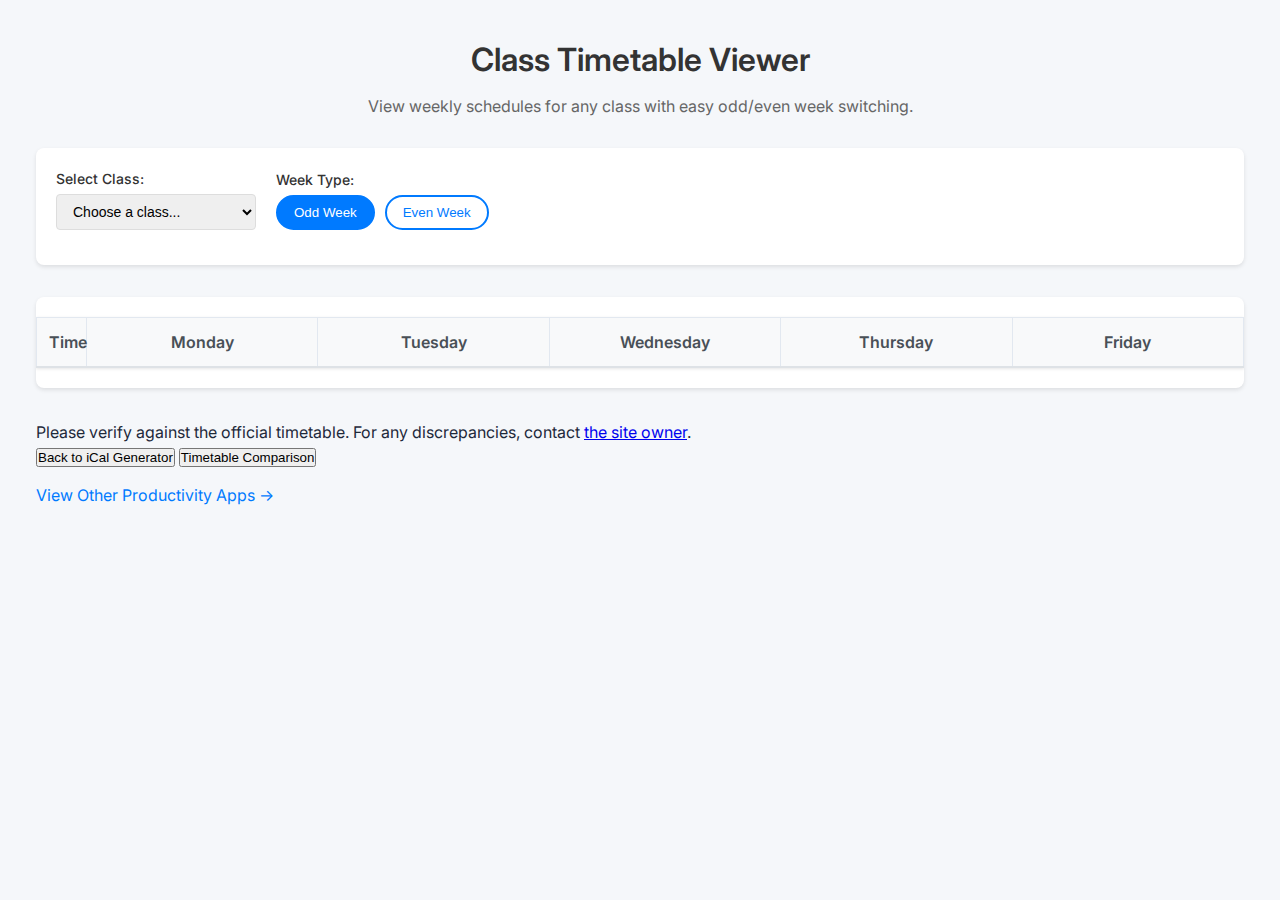
<file: class-view.html>
<!DOCTYPE html>
<html lang="en">
<head>
    <meta charset="UTF-8">
    <meta name="viewport" content="width=device-width, initial-scale=1.0">
    <title>Class Timetable View</title>
    <link href="https://fonts.googleapis.com/css2?family=Inter:wght@400;500;600&display=swap" rel="stylesheet">
    <link rel="stylesheet" href="styles.css">
    <style>
        body {
            font-family: 'Inter', sans-serif;
            margin: 0;
            padding: 20px;
            background-color: #f5f7fa;
        }
        .container {
            max-width: 1400px;
            margin: 0 auto;
        }
        .page-header {
            text-align: center;
            margin-bottom: 30px;
        }
        .page-header h1 {
            color: #333;
            margin-bottom: 10px;
        }
        .tagline {
            color: #666;
            font-size: 16px;
        }
        .controls {
            background: white;
            padding: 20px;
            border-radius: 8px;
            margin-bottom: 20px;
            box-shadow: 0 2px 4px rgba(0,0,0,0.1);
        }
        .control-row {
            display: flex;
            gap: 20px;
            align-items: center;
            margin-bottom: 15px;
        }
        .control-group {
            display: flex;
            flex-direction: column;
            gap: 5px;
        }
        .control-group label {
            font-weight: 500;
            color: #333;
            font-size: 14px;
        }
        select, input {
            padding: 8px 12px;
            border: 1px solid #ddd;
            border-radius: 4px;
            font-size: 14px;
            min-width: 200px;
        }
        select:focus, input:focus {
            outline: none;
            border-color: #007AFF;
            box-shadow: 0 0 0 2px rgba(0, 122, 255, 0.1);
        }
        .week-toggle {
            display: flex;
            gap: 10px;
            align-items: center;
        }
        .toggle-button {
            padding: 8px 16px;
            border: 2px solid #007AFF;
            background: white;
            color: #007AFF;
            border-radius: 20px;
            cursor: pointer;
            font-weight: 500;
            transition: all 0.2s;
        }
        .toggle-button.active {
            background: #007AFF;
            color: white;
        }
        .toggle-button:hover {
            background: #f0f8ff;
        }
        .toggle-button.active:hover {
            background: #0056b3;
        }
        .timetable-container {
            background: white;
            border-radius: 8px;
            box-shadow: 0 2px 4px rgba(0,0,0,0.1);
            overflow: hidden;
            overflow-x: auto;
        }
        .timetable {
            width: 100%;
            min-width: 600px;
            border-collapse: collapse;
            table-layout: fixed;
        }
        .timetable th {
            background: #f8f9fa;
            padding: 12px;
            text-align: center;
            font-weight: 600;
            border-bottom: 2px solid #dee2e6;
            color: #495057;
        }
        .timetable td {
            padding: 8px;
            border: 1px solid #dee2e6;
            text-align: center;
            vertical-align: top;
            min-height: 60px;
        }
        .time-cell {
            background: #f8f9fa;
            font-weight: 600;
            color: #495057;
            width: 50px;
        }
        .timetable th:not(.time-cell),
        .timetable td:not(.time-cell) {
            width: calc((100% - 50px) / 5);
        }
        .lesson-cell {
            background: #e3f2fd;
            border-left: 4px solid #2196f3;
            padding: 8px;
            margin: 2px 0;
            border-radius: 4px;
            font-size: 12px;
            line-height: 1.3;
        }
        .lesson-cell.break {
            background: #fff3e0;
            border-left: 4px solid #ff9800;
        }
        .lesson-cell.break .lesson-subject {
            color: #f57c00;
        }
        .lesson-subject {
            font-weight: 600;
            color: #1976d2;
            margin-bottom: 2px;
        }
        .lesson-teacher {
            color: #666;
            font-size: 11px;
        }
        .lesson-room {
            color: #888;
            font-size: 11px;
        }
        .empty-cell {
            color: #ccc;
            font-style: italic;
        }
        .back-link {
            text-align: center;
            margin-top: 20px;
        }
        .back-link a {
            color: #007AFF;
            text-decoration: none;
            font-weight: 500;
        }
        .back-link a:hover {
            text-decoration: underline;
        }
        .class-info {
            background: #e8f5e8;
            padding: 15px;
            border-radius: 8px;
            margin-bottom: 20px;
            border-left: 4px solid #4caf50;
        }
        .class-info h3 {
            margin: 0 0 5px 0;
            color: #2e7d32;
        }
        .class-info p {
            margin: 0;
            color: #666;
        }
    </style>
</head>
<body>
    <div class="container">
        <div class="page-header">
            <h1>Class Timetable Viewer</h1>
            <div class="tagline">View weekly schedules for any class with easy odd/even week switching.</div>
        </div>
        
        <div class="controls">
            <div class="control-row">
                <div class="control-group">
                    <label for="classSelect">Select Class:</label>
                    <select id="classSelect" onchange="updateTimetable()">
                        <option value="">Choose a class...</option>
                    </select>
                </div>
                
                <div class="control-group">
                    <label>Week Type:</label>
                    <div class="week-toggle">
                        <button class="toggle-button active" id="oddWeekBtn" onclick="setWeekType('odd')">Odd Week</button>
                        <button class="toggle-button" id="evenWeekBtn" onclick="setWeekType('even')">Even Week</button>
                    </div>
                </div>
            </div>
        </div>
        
        <div id="classInfo" class="class-info" style="display: none;">
            <h3 id="className"></h3>
            <p id="classDetails"></p>
        </div>
        
        <div class="timetable-container">
            <table class="timetable" id="classTimetable">
                <thead>
                    <tr>
                        <th class="time-cell">Time</th>
                        <th>Monday</th>
                        <th>Tuesday</th>
                        <th>Wednesday</th>
                        <th>Thursday</th>
                        <th>Friday</th>
                    </tr>
                </thead>
                <tbody id="timetableBody">
                    <!-- Timetable rows will be populated here -->
                </tbody>
            </table>
        </div>
        
        <footer class="admin-controls">
        <div class="footer-content">
            <p class="verification-note">Please verify against the official timetable. For any discrepancies, contact <a href="mailto:tan_seng_kwang@moe.edu.sg">the site owner</a>.</p>
            <div class="admin-buttons">
                <button onclick="window.location.href='index.html'" class="admin-button">
                    Back to iCal Generator
                </button>
                <button onclick="window.location.href='compare.html'" class="admin-button">
                    Timetable Comparison
                </button>
            </div>
            <p class="other-apps-link" style="margin-top: 15px;">
                <a href="https://physicstjc.github.io/apps/" style="color: #007AFF; text-decoration: none;">
                    View Other Productivity Apps →
                </a>
            </p>
        </div>
    </footer>
    </div>
    
    <script src="departments.js"></script>
    <script src="class-view.js"></script>
</body>
</html>
</file>
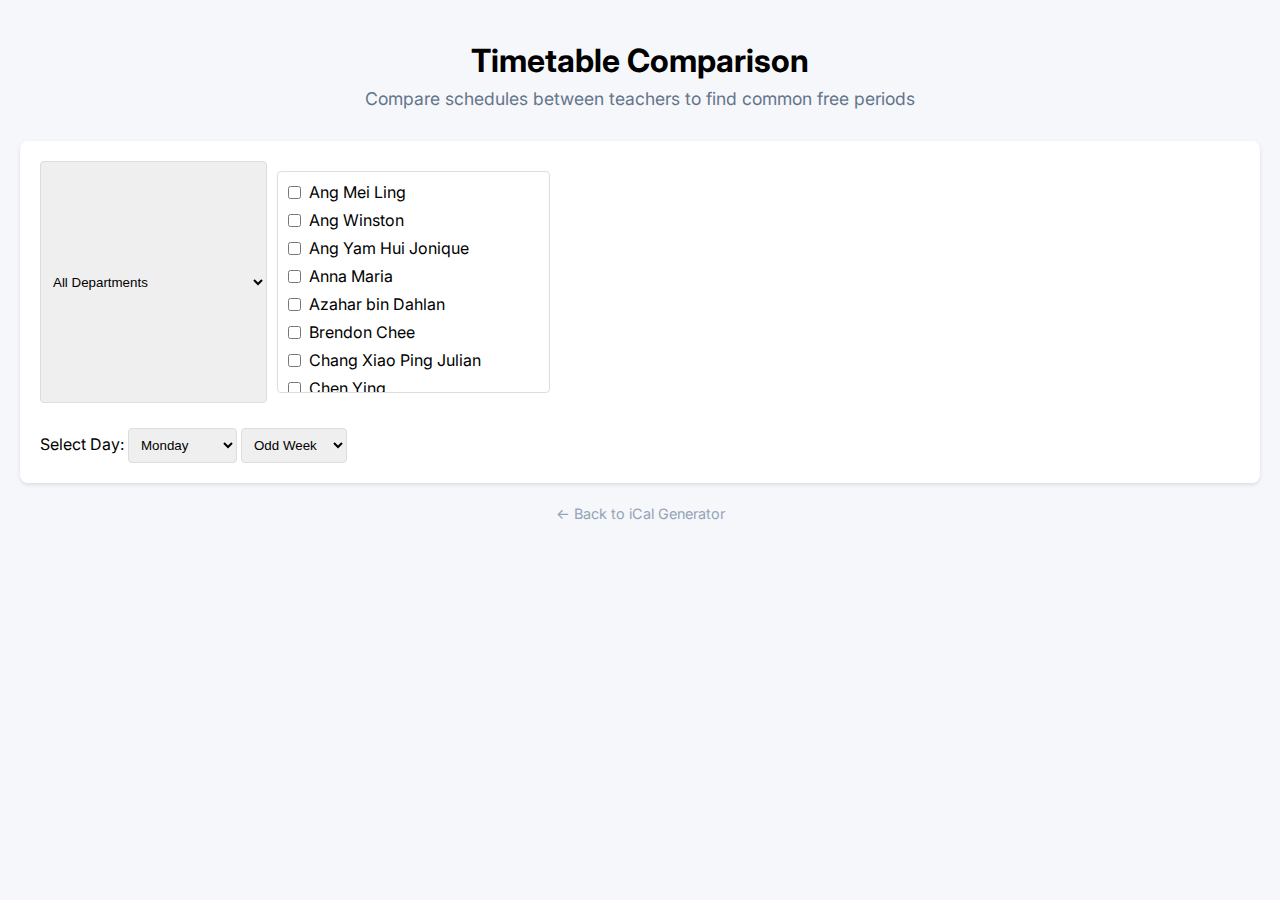
<file: compare.html>
<!DOCTYPE html>
<html lang="en">
<head>
    <meta charset="UTF-8">
    <meta name="viewport" content="width=device-width, initial-scale=1.0">
    <title>Timetable Comparison</title>
    <link href="https://fonts.googleapis.com/css2?family=Inter:wght@400;500;600&display=swap" rel="stylesheet">
    <style>
        body {
            font-family: 'Inter', sans-serif;
            margin: 0;
            padding: 20px;
            background-color: #f5f7fa;
        }
        .container {
            max-width: 1400px;
            margin: 0 auto;
        }
        .controls {
            background: white;
            padding: 20px;
            border-radius: 8px;
            margin-bottom: 20px;
            box-shadow: 0 2px 4px rgba(0,0,0,0.1);
        }
        .teacher-select {
            display: flex;
            gap: 10px;
            margin-bottom: 15px;
        }
        select, input {
            padding: 8px;
            border: 1px solid #ddd;
            border-radius: 4px;
        }
        /* Add this to your existing styles */
        .timetable {
            background: white;
            padding: 20px;
            border-radius: 8px;
            overflow-x: auto;
            box-shadow: 0 2px 4px rgba(0,0,0,0.1);
            /* Add this property */
            display: none;
        }

        /* Add this new class */
        .timetable.visible {
            display: block;
        }
        table {
            border-collapse: collapse;
            width: 100%;
        }
        th, td {
            border: 1px solid #ddd;
            padding: 12px 8px;
            text-align: center;
            min-width: 100px;
        }
        th {
            background: #f8f9fa;
            position: sticky;
            top: 0;
        }
        .time-cell {
            background: #f8f9fa;
            position: sticky;
            left: 0;
        }
        .lesson-slot {
            background: #ffebee;
            color: #d32f2f;
            padding: 10px;
            transition: all 0.2s ease;
        }
        .lesson-slot:hover {
            transform: scale(1.02);
            box-shadow: 0 2px 4px rgba(0,0,0,0.1);
        }
        .free-slot {
            background: #e3fcef;
            color: #2e7d32;
        }
        button {
            background: #007AFF;
            color: white;
            padding: 10px 20px;
            border: none;
            border-radius: 4px;
            cursor: pointer;
        }
        button:hover {
            background: #0056b3;
        }
        .selected-teachers {
            display: flex;
            flex-wrap: wrap;
            gap: 10px;
            margin: 10px 0;
        }
        .teacher-tag {
            background: #e9ecef;
            padding: 5px 10px;
            border-radius: 15px;
            display: flex;
            align-items: center;
            gap: 5px;
        }
        .remove-teacher {
            cursor: pointer;
            color: #dc3545;
        }
        .teacher-checkboxes {
            margin: 10px 0;
            max-height: 200px;
            overflow-y: auto;
            border: 1px solid #ddd;
            padding: 10px;
            border-radius: 4px;
            /* Add these properties */
            display: none;
        }

        /* Add this new class */
        .teacher-checkboxes.visible {
            display: block;
        }
        .teacher-checkbox-item {
            display: flex;
            align-items: center;
            gap: 8px;
            margin-bottom: 8px;
        }
        .teacher-checkbox-item input[type="checkbox"] {
            margin: 0;
        }
        .lesson-content {
            padding: 5px;
            text-align: left;
        }
        .lesson-subject {
            font-weight: bold;
            margin-bottom: 4px;
        }
        .lesson-details {
            font-size: 0.9em;
            display: flex;
            justify-content: space-between;
        }
        .lesson-class, .lesson-room {
            display: inline-block;
        }
        .remove-all-btn {
            background: none;
            border: none;
            color: #94a3b8;
            font-size: 0.85em;
            padding: 4px 8px;
            cursor: pointer;
            margin-left: auto;
            display: flex;
            align-items: center;
            gap: 4px;
        }

        .remove-all-btn::before {
            content: '×';
            font-size: 1.2em;
            line-height: 1;
        }

        .remove-all-btn:hover {
            color: #64748b;
        }

        /* Update selected-teachers container to properly align the button */
        .selected-teachers {
            display: flex;
            flex-wrap: wrap;
            gap: 10px;
            margin: 10px 0;
            align-items: center;
        }
        .back-link {
            text-align: center;
            margin-top: 20px;
            margin-bottom: 20px;
        }

        .back-link a {
            color: #94a3b8;
            text-decoration: none;
            font-size: 0.9em;
        }

        .back-link a:hover {
            color: #64748b;
        }
        .page-header {
            text-align: center;
            margin-bottom: 2rem;
        }
        
        .page-header h1 {
            margin-bottom: 0.5rem;
        }
        
        .tagline {
            color: #64748b;
            font-size: 1.1em;
            margin-bottom: 2rem;
        }
    </style>
</head>
<body>
    <div class="container">
        <div class="page-header">
            <h1>Timetable Comparison</h1>
            <div class="tagline">Compare schedules between teachers to find common free periods</div>
        </div>
        
        <div class="controls">
            <div class="teacher-select">
                <select id="departmentSelect">
                    <option value="">Select a department...</option>
                </select>
                <div id="teacherCheckboxes" class="teacher-checkboxes"></div>
                <!-- Remove the Apply Filter button -->
            </div>
            <div class="selected-teachers" id="selectedTeachers"></div>
            
            <div class="date-controls">
                <label>
                    Select Day:
                    <select id="daySelect" onchange="updateComparison()">
                        <option value="0">Monday</option>
                        <option value="1">Tuesday</option>
                        <option value="2">Wednesday</option>
                        <option value="3">Thursday</option>
                        <option value="4">Friday</option>
                    </select>
                </label>
                <select id="weekType" onchange="updateComparison()">
                    <option value="odd">Odd Week</option>
                    <option value="even">Even Week</option>
                </select>
                <span id="weekNumberDisplay"></span>
                <!-- Remove the Compare Timetables button -->
            </div>
        </div>
        
        <div class="timetable">
            <table id="comparisonTable">
                <thead>
                    <tr>
                        <th class="time-cell">Time</th>
                    </tr>
                </thead>
                <tbody></tbody>
            </table>
        </div>
        <div class="back-link">
            <a href="index.html">← Back to iCal Generator</a>
        </div>
    </div>
    
    <script src="departments.js"></script>
    <script src="compare.js"></script>
    <script type="module" src="compare.js"></script>
</body>
</html>
</file>
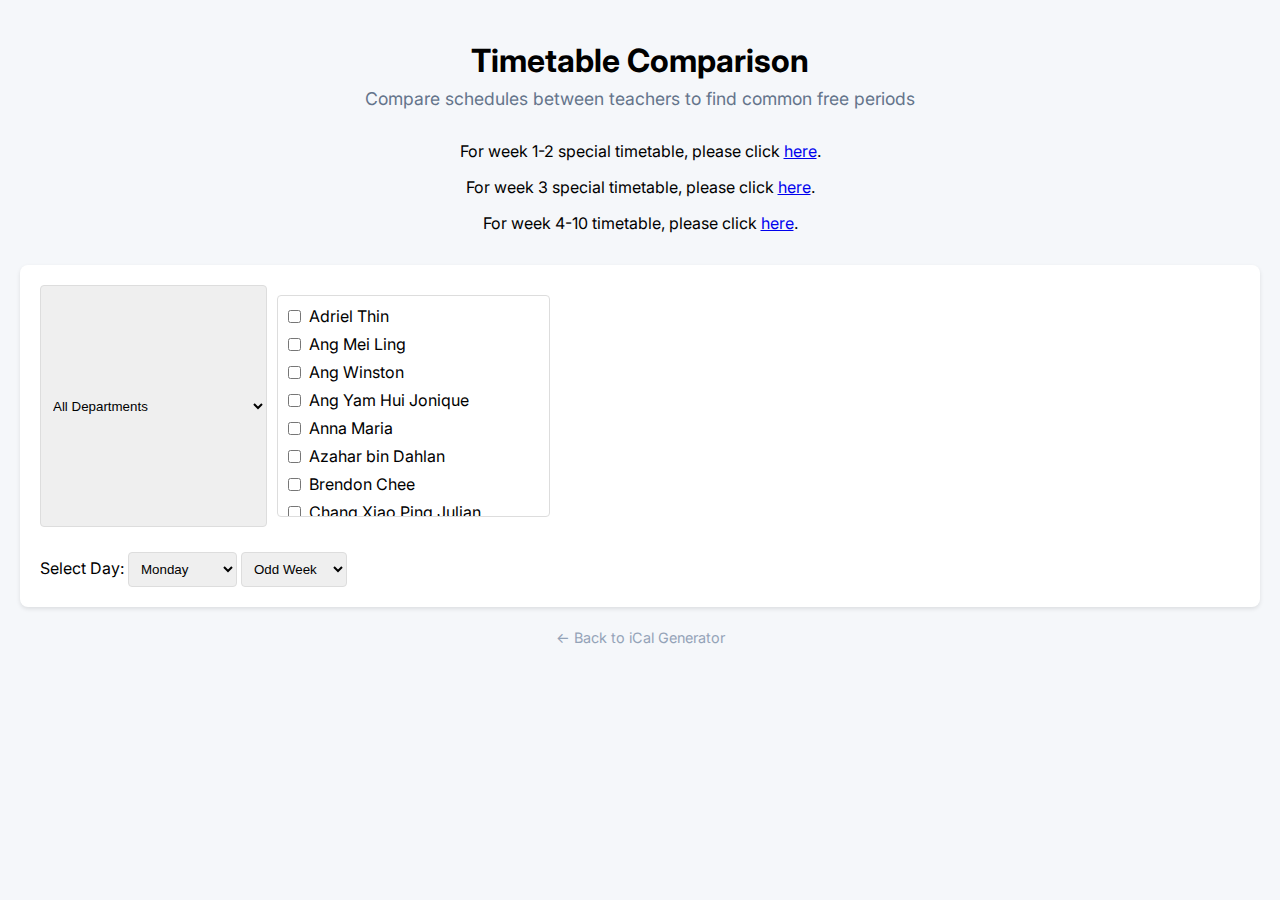
<file: compare_t3w1-2.html>
<!DOCTYPE html>
<html lang="en">
<head>
    <meta charset="UTF-8">
    <meta name="viewport" content="width=device-width, initial-scale=1.0">
    <title>Timetable Comparison</title>
    <link href="https://fonts.googleapis.com/css2?family=Inter:wght@400;500;600&display=swap" rel="stylesheet">
    <style>
        body {
            font-family: 'Inter', sans-serif;
            margin: 0;
            padding: 20px;
            background-color: #f5f7fa;
        }
        .container {
            max-width: 1400px;
            margin: 0 auto;
        }
        .controls {
            background: white;
            padding: 20px;
            border-radius: 8px;
            margin-bottom: 20px;
            box-shadow: 0 2px 4px rgba(0,0,0,0.1);
        }
        .teacher-select {
            display: flex;
            gap: 10px;
            margin-bottom: 15px;
        }
        select, input {
            padding: 8px;
            border: 1px solid #ddd;
            border-radius: 4px;
        }
        /* Add this to your existing styles */
        .timetable {
            background: white;
            padding: 20px;
            border-radius: 8px;
            overflow-x: auto;
            box-shadow: 0 2px 4px rgba(0,0,0,0.1);
            /* Add this property */
            display: none;
        }

        /* Add this new class */
        .timetable.visible {
            display: block;
        }
        table {
            border-collapse: collapse;
            width: 100%;
        }
        th, td {
            border: 1px solid #ddd;
            padding: 12px 8px;
            text-align: center;
            min-width: 100px;
        }
        th {
            background: #f8f9fa;
            position: sticky;
            top: 0;
        }
        .time-cell {
            background: #f8f9fa;
            position: sticky;
            left: 0;
        }
        .lesson-slot {
            background: #ffebee;
            color: #d32f2f;
            padding: 10px;
            transition: all 0.2s ease;
        }
        .lesson-slot:hover {
            transform: scale(1.02);
            box-shadow: 0 2px 4px rgba(0,0,0,0.1);
        }
        .free-slot {
            background: #e3fcef;
            color: #2e7d32;
        }
        button {
            background: #007AFF;
            color: white;
            padding: 10px 20px;
            border: none;
            border-radius: 4px;
            cursor: pointer;
        }
        button:hover {
            background: #0056b3;
        }
        .selected-teachers {
            display: flex;
            flex-wrap: wrap;
            gap: 10px;
            margin: 10px 0;
        }
        .teacher-tag {
            background: #e9ecef;
            padding: 5px 10px;
            border-radius: 15px;
            display: flex;
            align-items: center;
            gap: 5px;
        }
        .remove-teacher {
            cursor: pointer;
            color: #dc3545;
        }
        .teacher-checkboxes {
            margin: 10px 0;
            max-height: 200px;
            overflow-y: auto;
            border: 1px solid #ddd;
            padding: 10px;
            border-radius: 4px;
            /* Add these properties */
            display: none;
        }

        /* Add this new class */
        .teacher-checkboxes.visible {
            display: block;
        }
        .teacher-checkbox-item {
            display: flex;
            align-items: center;
            gap: 8px;
            margin-bottom: 8px;
        }
        .teacher-checkbox-item input[type="checkbox"] {
            margin: 0;
        }
        .lesson-content {
            padding: 5px;
            text-align: left;
        }
        .lesson-subject {
            font-weight: bold;
            margin-bottom: 4px;
        }
        .lesson-details {
            font-size: 0.9em;
            display: flex;
            justify-content: space-between;
        }
        .lesson-class, .lesson-room {
            display: inline-block;
        }
        .remove-all-btn {
            background: none;
            border: none;
            color: #94a3b8;
            font-size: 0.85em;
            padding: 4px 8px;
            cursor: pointer;
            margin-left: auto;
            display: flex;
            align-items: center;
            gap: 4px;
        }

        .remove-all-btn::before {
            content: '×';
            font-size: 1.2em;
            line-height: 1;
        }

        .remove-all-btn:hover {
            color: #64748b;
        }

        /* Update selected-teachers container to properly align the button */
        .selected-teachers {
            display: flex;
            flex-wrap: wrap;
            gap: 10px;
            margin: 10px 0;
            align-items: center;
        }
        .back-link {
            text-align: center;
            margin-top: 20px;
            margin-bottom: 20px;
        }

        .back-link a {
            color: #94a3b8;
            text-decoration: none;
            font-size: 0.9em;
        }

        .back-link a:hover {
            color: #64748b;
        }
        .page-header {
            text-align: center;
            margin-bottom: 2rem;
        }
        
        .page-header h1 {
            margin-bottom: 0.5rem;
        }
        
        .tagline {
            color: #64748b;
            font-size: 1.1em;
            margin-bottom: 2rem;
        }
    </style>
</head>
<body>
    <div class="container">
        <div class="page-header">
            <h1>Timetable Comparison</h1>
            <div class="tagline">Compare schedules between teachers to find common free periods</div>
            <p>For week 1-2 special timetable, please click <a href="compare_t3w1-2.html">here</a>.</p>
            <p>For week 3 special timetable, please click <a href="compare_t3w3.html">here</a>.</p>
            <p>For week 4-10 timetable, please click <a href="compare.html">here</a>.</p>   
        </div>
        
        <div class="controls">
            <div class="teacher-select">
                <select id="departmentSelect">
                    <option value="">Select a department...</option>
                </select>
                <div id="teacherCheckboxes" class="teacher-checkboxes"></div>
                <!-- Remove the Apply Filter button -->
            </div>
            <div class="selected-teachers" id="selectedTeachers"></div>
            
            <div class="date-controls">
                <label>
                    Select Day:
                    <select id="daySelect" onchange="updateComparison()">
                        <option value="0">Monday</option>
                        <option value="1">Tuesday</option>
                        <option value="2">Wednesday</option>
                        <option value="3">Thursday</option>
                        <option value="4">Friday</option>
                    </select>
                </label>
                <select id="weekType" onchange="updateComparison()">
                    <option value="odd">Odd Week</option>
                    <option value="even">Even Week</option>
                </select>
                <span id="weekNumberDisplay"></span>
                <!-- Remove the Compare Timetables button -->
            </div>
        </div>
        
        <div class="timetable">
            <table id="comparisonTable">
                <thead>
                    <tr>
                        <th class="time-cell">Time</th>
                    </tr>
                </thead>
                <tbody></tbody>
            </table>
        </div>
        <div class="back-link">
            <a href="index.html">← Back to iCal Generator</a>
        </div>
    </div>
    
    <script src="departments.js"></script>
    <script type="module" src="compare_t3w1-2.js"></script>
</body>
</html>
</file>
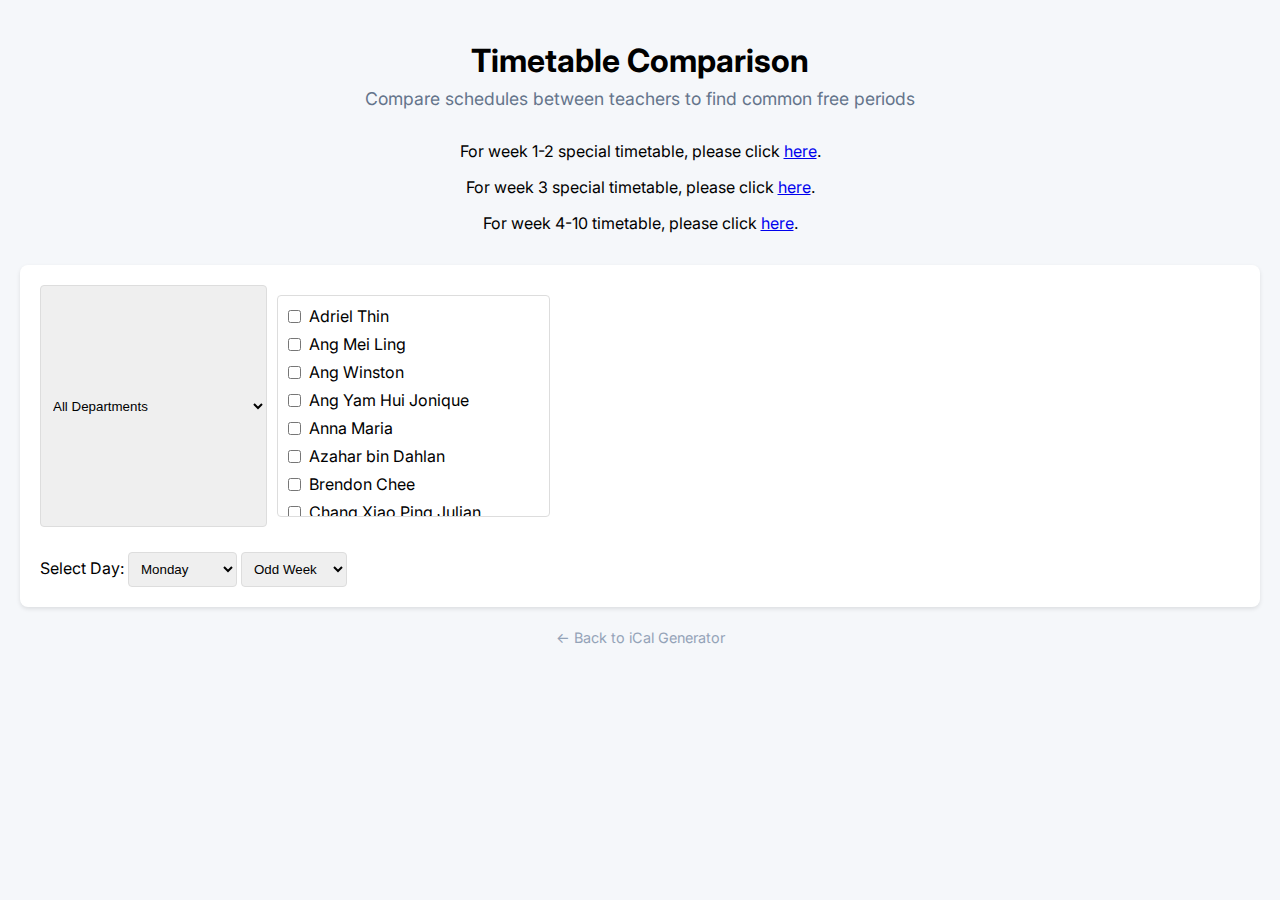
<file: compare_t3w3.html>
<!DOCTYPE html>
<html lang="en">
<head>
    <meta charset="UTF-8">
    <meta name="viewport" content="width=device-width, initial-scale=1.0">
    <title>Timetable Comparison</title>
    <link href="https://fonts.googleapis.com/css2?family=Inter:wght@400;500;600&display=swap" rel="stylesheet">
    <style>
        body {
            font-family: 'Inter', sans-serif;
            margin: 0;
            padding: 20px;
            background-color: #f5f7fa;
        }
        .container {
            max-width: 1400px;
            margin: 0 auto;
        }
        .controls {
            background: white;
            padding: 20px;
            border-radius: 8px;
            margin-bottom: 20px;
            box-shadow: 0 2px 4px rgba(0,0,0,0.1);
        }
        .teacher-select {
            display: flex;
            gap: 10px;
            margin-bottom: 15px;
        }
        select, input {
            padding: 8px;
            border: 1px solid #ddd;
            border-radius: 4px;
        }
        /* Add this to your existing styles */
        .timetable {
            background: white;
            padding: 20px;
            border-radius: 8px;
            overflow-x: auto;
            box-shadow: 0 2px 4px rgba(0,0,0,0.1);
            /* Add this property */
            display: none;
        }

        /* Add this new class */
        .timetable.visible {
            display: block;
        }
        table {
            border-collapse: collapse;
            width: 100%;
        }
        th, td {
            border: 1px solid #ddd;
            padding: 12px 8px;
            text-align: center;
            min-width: 100px;
        }
        th {
            background: #f8f9fa;
            position: sticky;
            top: 0;
        }
        .time-cell {
            background: #f8f9fa;
            position: sticky;
            left: 0;
        }
        .lesson-slot {
            background: #ffebee;
            color: #d32f2f;
            padding: 10px;
            transition: all 0.2s ease;
        }
        .lesson-slot:hover {
            transform: scale(1.02);
            box-shadow: 0 2px 4px rgba(0,0,0,0.1);
        }
        .free-slot {
            background: #e3fcef;
            color: #2e7d32;
        }
        button {
            background: #007AFF;
            color: white;
            padding: 10px 20px;
            border: none;
            border-radius: 4px;
            cursor: pointer;
        }
        button:hover {
            background: #0056b3;
        }
        .selected-teachers {
            display: flex;
            flex-wrap: wrap;
            gap: 10px;
            margin: 10px 0;
        }
        .teacher-tag {
            background: #e9ecef;
            padding: 5px 10px;
            border-radius: 15px;
            display: flex;
            align-items: center;
            gap: 5px;
        }
        .remove-teacher {
            cursor: pointer;
            color: #dc3545;
        }
        .teacher-checkboxes {
            margin: 10px 0;
            max-height: 200px;
            overflow-y: auto;
            border: 1px solid #ddd;
            padding: 10px;
            border-radius: 4px;
            /* Add these properties */
            display: none;
        }

        /* Add this new class */
        .teacher-checkboxes.visible {
            display: block;
        }
        .teacher-checkbox-item {
            display: flex;
            align-items: center;
            gap: 8px;
            margin-bottom: 8px;
        }
        .teacher-checkbox-item input[type="checkbox"] {
            margin: 0;
        }
        .lesson-content {
            padding: 5px;
            text-align: left;
        }
        .lesson-subject {
            font-weight: bold;
            margin-bottom: 4px;
        }
        .lesson-details {
            font-size: 0.9em;
            display: flex;
            justify-content: space-between;
        }
        .lesson-class, .lesson-room {
            display: inline-block;
        }
        .remove-all-btn {
            background: none;
            border: none;
            color: #94a3b8;
            font-size: 0.85em;
            padding: 4px 8px;
            cursor: pointer;
            margin-left: auto;
            display: flex;
            align-items: center;
            gap: 4px;
        }

        .remove-all-btn::before {
            content: '×';
            font-size: 1.2em;
            line-height: 1;
        }

        .remove-all-btn:hover {
            color: #64748b;
        }

        /* Update selected-teachers container to properly align the button */
        .selected-teachers {
            display: flex;
            flex-wrap: wrap;
            gap: 10px;
            margin: 10px 0;
            align-items: center;
        }
        .back-link {
            text-align: center;
            margin-top: 20px;
            margin-bottom: 20px;
        }

        .back-link a {
            color: #94a3b8;
            text-decoration: none;
            font-size: 0.9em;
        }

        .back-link a:hover {
            color: #64748b;
        }
        .page-header {
            text-align: center;
            margin-bottom: 2rem;
        }
        
        .page-header h1 {
            margin-bottom: 0.5rem;
        }
        
        .tagline {
            color: #64748b;
            font-size: 1.1em;
            margin-bottom: 2rem;
        }
    </style>
</head>
<body>
    <div class="container">
        <div class="page-header">
            <h1>Timetable Comparison</h1>
            <div class="tagline">Compare schedules between teachers to find common free periods</div>
            <p>For week 1-2 special timetable, please click <a href="compare_t3w1-2.html">here</a>.</p>
            <p>For week 3 special timetable, please click <a href="compare_t3w3.html">here</a>.</p>
            <p>For week 4-10 timetable, please click <a href="compare.html">here</a>.</p>   
        </div>
        
        <div class="controls">
            <div class="teacher-select">
                <select id="departmentSelect">
                    <option value="">Select a department...</option>
                </select>
                <div id="teacherCheckboxes" class="teacher-checkboxes"></div>
                <!-- Remove the Apply Filter button -->
            </div>
            <div class="selected-teachers" id="selectedTeachers"></div>
            
            <div class="date-controls">
                <label>
                    Select Day:
                    <select id="daySelect" onchange="updateComparison()">
                        <option value="0">Monday</option>
                        <option value="1">Tuesday</option>
                        <option value="2">Wednesday</option>
                        <option value="3">Thursday</option>
                        <option value="4">Friday</option>
                    </select>
                </label>
                <select id="weekType" onchange="updateComparison()">
                    <option value="odd">Odd Week</option>
                    <option value="even">Even Week</option>
                </select>
                <span id="weekNumberDisplay"></span>
                <!-- Remove the Compare Timetables button -->
            </div>
        </div>
        
        <div class="timetable">
            <table id="comparisonTable">
                <thead>
                    <tr>
                        <th class="time-cell">Time</th>
                    </tr>
                </thead>
                <tbody></tbody>
            </table>
        </div>
        <div class="back-link">
            <a href="index.html">← Back to iCal Generator</a>
        </div>
    </div>
    
    <script src="departments.js"></script>
    <script type="module" src="compare_t3w3.js"></script>
</body>
</html>
</file>
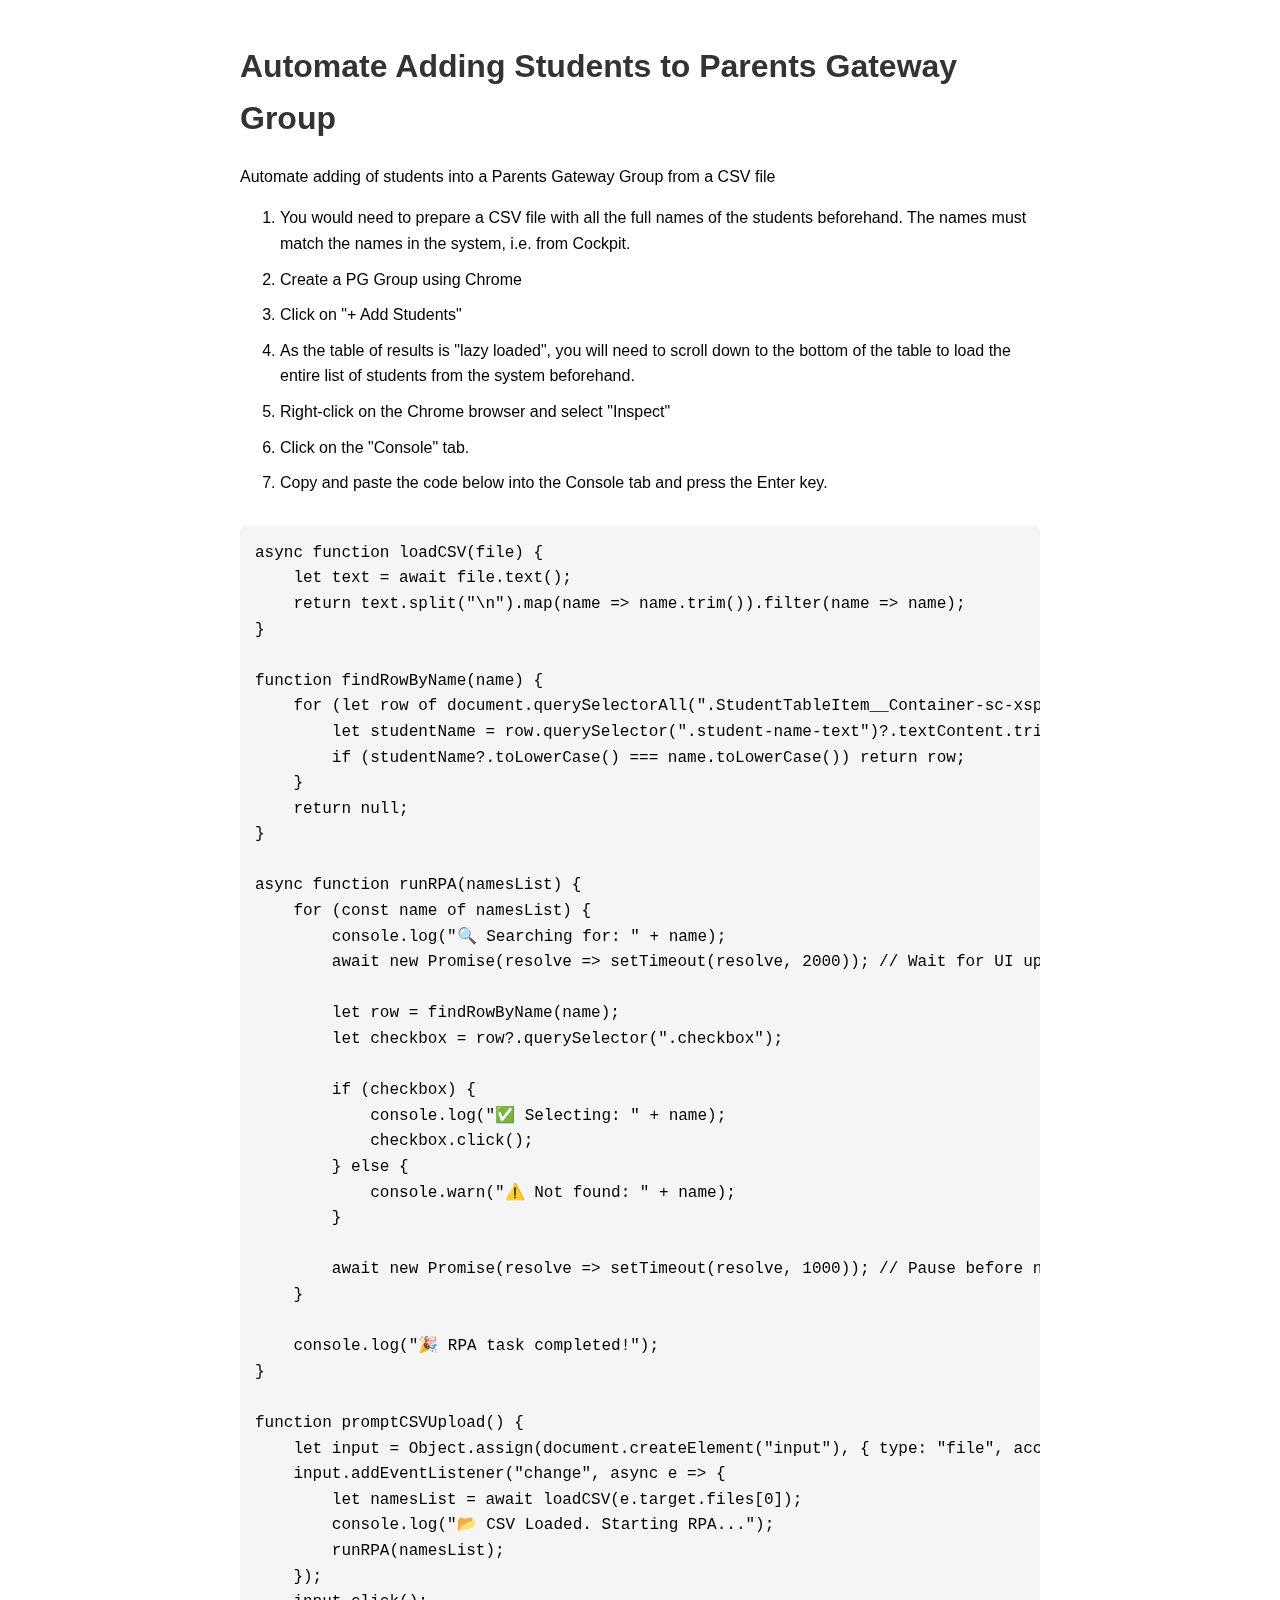
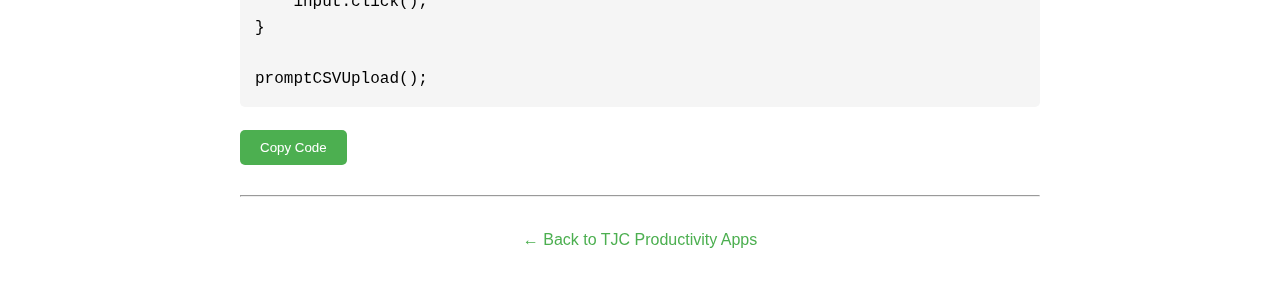
<file: pg-automation.html>
<!DOCTYPE html>
<html lang="en">
<head>
    <meta charset="UTF-8">
    <meta name="viewport" content="width=device-width, initial-scale=1.0">
    <title>Parents Gateway Group Automation</title>
    <style>
        body {
            font-family: Arial, sans-serif;
            line-height: 1.6;
            max-width: 800px;
            margin: 0 auto;
            padding: 20px;
        }

        h1 {
            color: #333;
            margin-bottom: 20px;
        }

        ol {
            margin-bottom: 30px;
        }

        li {
            margin-bottom: 10px;
        }

        pre {
            background-color: #f5f5f5;
            padding: 15px;
            border-radius: 5px;
            overflow-x: auto;
        }

        code {
            font-family: 'Courier New', Courier, monospace;
        }

        .copy-button {
            background-color: #4CAF50;
            color: white;
            border: none;
            padding: 10px 20px;
            border-radius: 5px;
            cursor: pointer;
            margin-top: 10px;
        }

        .copy-button:hover {
            background-color: #45a049;
        }
    </style>
</head>
<body>
    <h1>Automate Adding Students to Parents Gateway Group</h1>
    
    <p>Automate adding of students into a Parents Gateway Group from a CSV file</p>

    <ol>
        <li>You would need to prepare a CSV file with all the full names of the students beforehand. The names must match the names in the system, i.e. from Cockpit.</li>
        <li>Create a PG Group using Chrome</li>
        <li>Click on "+ Add Students"</li>
        <li>As the table of results is "lazy loaded", you will need to scroll down to the bottom of the table to load the entire list of students from the system beforehand.</li>
        <li>Right-click on the Chrome browser and select "Inspect"</li>
        <li>Click on the "Console" tab.</li>
        <li>Copy and paste the code below into the Console tab and press the Enter key.</li>
    </ol>

    <pre><code id="automation-code"></code></pre>
    <button class="copy-button" onclick="copyCode()">Copy Code</button>

    <hr style="margin: 30px 0;">
    <p style="text-align: center;">
        <a href="https://physicstjc.github.io/apps/" style="color: #4CAF50; text-decoration: none;">
            ← Back to TJC Productivity Apps
        </a>
    </p>

    <script src="pg-automation.js"></script>
</body>
</html>
</file>
<file: styles.css>
:root {
    --primary-color: #2563eb;
    --primary-hover: #1d4ed8;
    --background: #f8fafc;
    --card-background: #ffffff;
    --text-primary: #1e293b;
    --text-secondary: #64748b;
    --border-color: #e2e8f0;
    --shadow: 0 1px 3px 0 rgb(0 0 0 / 0.1), 0 1px 2px -1px rgb(0 0 0 / 0.1);
    --radius: 0.5rem;
}

* {
    margin: 0;
    padding: 0;
    box-sizing: border-box;
}

body {
    font-family: 'Inter', sans-serif;
    background-color: var(--background);
    color: var(--text-primary);
    line-height: 1.5;
}

/* Update existing container styles */
.container {
    max-width: 1200px;
    margin: 0 auto;
    padding: 1rem;
}

/* Update form grid for better mobile layout */
.form-grid {
    display: grid;
    grid-template-columns: repeat(auto-fit, minmax(250px, 1fr));
    gap: 1rem;
}

/* Make tables responsive */
.timetable-container {
    display: flex;
    gap: 2rem;
    margin: 2rem 0;
    flex-wrap: wrap;
}

.week-table {
    flex: 1;
    min-width: 300px;
    background: white;
    border-radius: 8px;
    box-shadow: 0 2px 4px rgba(0, 0, 0, 0.1);
    overflow: hidden;
}

.week-header {
    background: #f5f5f5;
    padding: 1rem;
    margin: 0;
    border-bottom: 1px solid #e0e0e0;
    color: #333;
}

.preview-table {
    width: 100%;
    border-collapse: collapse;
}

.preview-table th,
.preview-table td {
    padding: 0.75rem 1rem;
    border: 1px solid #e0e0e0;
}

.preview-table th {
    background: #f8f9fa;
    font-weight: 600;
    text-align: left;
}

.preview-table tr:nth-child(even) {
    background: #fafafa;
}

.preview-table tr:hover {
    background: #f0f0f0;
}

/* Improve mobile button and input styles */
.button, .select-input, .date-input {
    min-height: 44px; /* Better touch targets */
    padding: 0.5rem 1rem;
}

/* Responsive images in instructions */
.instruction-steps img {
    max-width: 100%;
    height: auto;
    width: auto;
}

/* Mobile-specific adjustments */
@media (max-width: 768px) {
    h1 {
        font-size: 1.5rem;
    }

    .subtitle {
        font-size: 0.9rem;
    }

    .card {
        padding: 1rem;
    }

    .actions {
        flex-direction: column;
        gap: 1rem;
    }

    .actions button {
        width: 100%;
    }

    .file-input-wrapper {
        display: flex;
        flex-direction: column;
        gap: 0.5rem;
    }

    .file-label {
        text-align: center;
    }
}

/* Improve touch targets for mobile */
@media (hover: none) {
    .button, .select-input, .date-input, .file-label {
        cursor: default;
    }
}

header {
    text-align: center;
    margin-bottom: 2rem;
}

h1 {
    font-size: 2rem;
    font-weight: 600;
    margin-bottom: 0.5rem;
}

.subtitle {
    color: var(--text-secondary);
}

.card {
    background: var(--card-background);
    border-radius: var(--radius);
    box-shadow: var(--shadow);
    padding: 1.5rem;
    margin-bottom: 1.5rem;
}

h2 {
    font-size: 1.25rem;
    margin-bottom: 1.5rem;
}

.file-input-wrapper {
    margin-bottom: 1rem;
}

.file-input {
    display: none;
}

.file-label {
    display: inline-block;
    padding: 0.5rem 1rem;
    background: var(--primary-color);
    color: white;
    border-radius: var(--radius);
    cursor: pointer;
    margin-right: 1rem;
}

.file-name {
    color: var(--text-secondary);
}

.button {
    padding: 0.5rem 1rem;
    border-radius: var(--radius);
    border: none;
    cursor: pointer;
    font-weight: 500;
    transition: background-color 0.2s;
}

.button.primary {
    background: var(--primary-color);
    color: white;
}

.button.primary:hover {
    background: var(--primary-hover);
}

.form-grid {
    display: grid;
    grid-template-columns: repeat(auto-fit, minmax(200px, 1fr));
    gap: 1rem;
    margin-bottom: 1.5rem;
}

.form-group {
    display: flex;
    flex-direction: column;
    gap: 0.5rem;
}

.select-input,
.date-input {
    padding: 0.5rem;
    border: 1px solid var(--border-color);
    border-radius: var(--radius);
    font-size: 1rem;
}

.table-container {
    overflow-x: auto;
    margin-bottom: 1.5rem;
    background: var(--card-background);
    border-radius: var(--radius);
    box-shadow: var(--shadow);
}

#comparisonTable pre {
    font-family: monospace;
    white-space: pre;
    padding: 20px;
    background: #f5f5f5;
    border-radius: var(--radius);
    overflow-x: auto;
    margin: 0;
    font-size: 14px;
    line-height: 1.5;
}

.preview-table {
    width: 100%;
    border-collapse: collapse;
    text-align: left;
}

.preview-table th,
.preview-table td {
    padding: 0.75rem;
    border-bottom: 1px solid var(--border-color);
}

.preview-table th {
    background: var(--background);
    font-weight: 500;
}

.preview-table tr:hover {
    background: var(--background);
}

.actions {
    display: flex;
    align-items: center;
    gap: 1rem;
}

.progress-text {
    color: var(--text-secondary);
}

@media (max-width: 768px) {
    .container {
        padding: 1rem;
    }

    .form-grid {
        grid-template-columns: 1fr;
    }
}


/* Add these new styles to your existing CSS */
.admin-section {
    margin-top: 3rem;
    border-top: 1px solid var(--border-color);
    background-color: #f8fafc;
}

.admin-header {
    display: flex;
    align-items: center;
    gap: 1rem;
    margin-bottom: 1rem;
}

.optional-tag {
    background-color: var(--text-secondary);
    color: white;
    padding: 0.25rem 0.5rem;
    border-radius: var(--radius);
    font-size: 0.875rem;
}

.admin-description {
    color: var(--text-secondary);
    margin-bottom: 1.5rem;
    font-size: 0.875rem;
}

.button.secondary {
    background-color: var(--text-secondary);
    color: white;
}

.button.secondary:hover {
    background-color: #475569;
}

#previewSection {
    display: block;
}

.instructions-section {
    margin: 1rem 0 2rem 0;
}

.instruction-steps {
    padding: 1rem 0;
}

.instruction-steps img {
    display: block;
    margin: 1rem 0;
    border-radius: var(--radius);
    box-shadow: var(--shadow);
    border: 1px solid var(--border-color);
}

.instruction-steps li {
    margin: 0.75rem 0;
    line-height: 1.6;
}

.instruction-steps ol {
    list-style-position: outside;
    padding-left: 1.5rem;
}

.instruction-steps h3 {
    margin: 2rem 0 1rem 0;
    color: var(--primary-color);
    font-size: 1.1rem;
}

.instruction-steps h3:first-child {
    margin-top: 0;
}

.instruction-steps a {
    color: var(--primary-color);
    text-decoration: none;
    font-weight: 500;
}

.instruction-steps a:hover {
    text-decoration: underline;
}

.timetable {
    width: 100%;
    border-collapse: collapse;
    margin: 20px 0;
    background: white;
    box-shadow: 0 1px 3px rgba(0,0,0,0.1);
}

.timetable th,
.timetable td {
    padding: 10px;
    text-align: center;
    border: 1px solid #e2e8f0;
}

.timetable th {
    background: #f8fafc;
    font-weight: 600;
}

.timetable td:first-child {
    background: #f8fafc;
    font-weight: 500;
}

.lesson-slot {
    background: #e5edff;
    color: #1e40af;
}

.free-slot {
    background: #f0fdf4;
    color: #166534;
}


#selectedTeachers {
    display: flex;
    flex-wrap: wrap;
    gap: 8px;
    align-items: center;
}

.remove-all-btn {
    background-color: transparent;
    color: var(--text-secondary);
    border: 1px solid var(--border-color);
    padding: 4px 8px;
    border-radius: var(--radius);
    cursor: pointer;
    font-size: 0.875rem;
    margin-left: auto;
}

.remove-all-btn:hover {
    background-color: #f1f5f9;
    color: #ef4444;
}

.remove-all-btn {
    background-color: #ff4444;
    color: white;
    border: none;
    padding: 5px 10px;
    border-radius: 4px;
    cursor: pointer;
    margin-bottom: 10px;
}

.remove-all-btn:hover {
    background-color: #cc0000;
}
</file>
